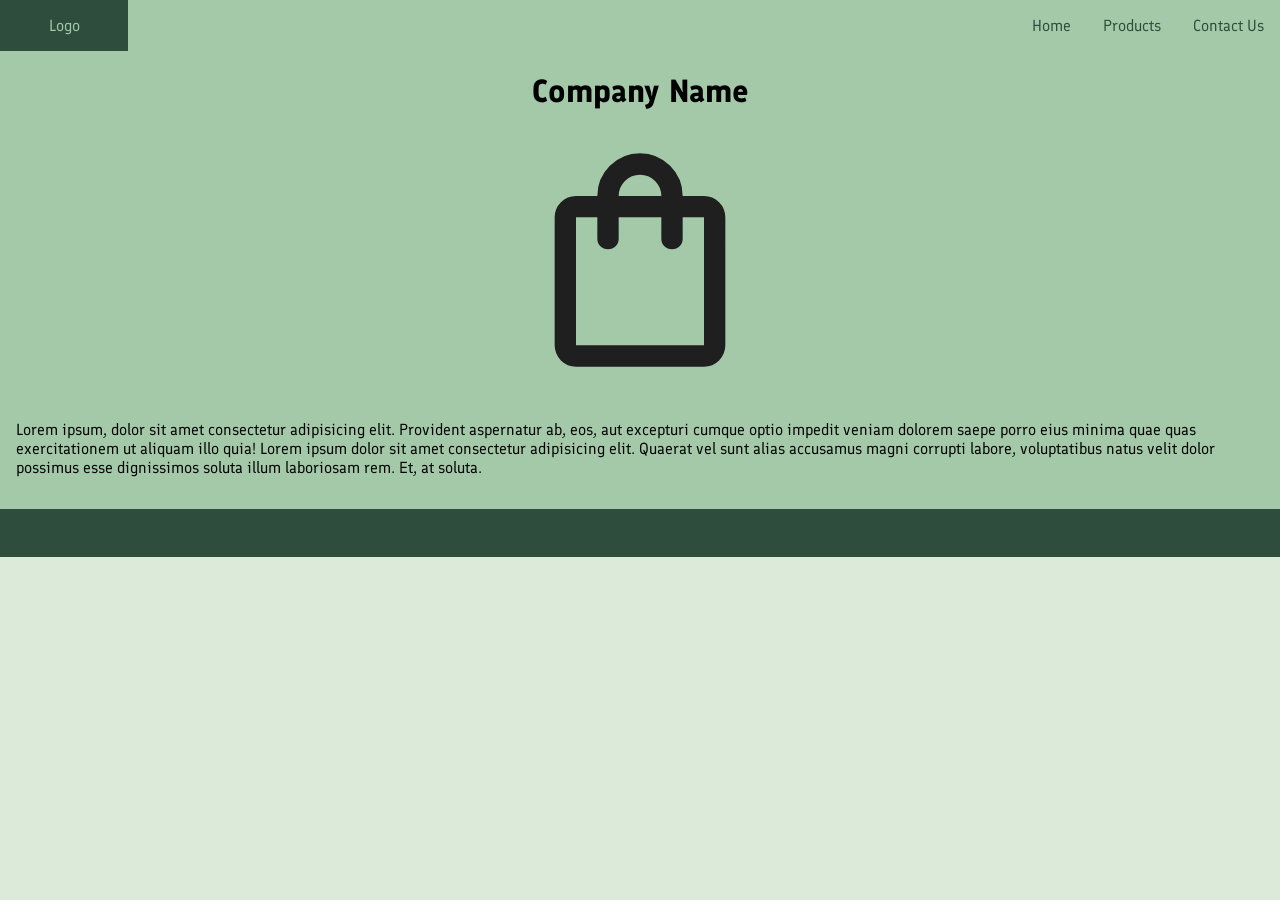
<file: webdev/yhtiö verkkosivu/index.html>
<!DOCTYPE html>
<html lang="en">
<head>
    <meta charset="UTF-8">
    <meta name="viewport" content="width=device-width, initial-scale=1.0">
    <title>Main Page</title>
    <link rel="stylesheet" href="style.css">
    <link rel="icon" href="assets/placeholder_img.svg">
    <link rel="stylesheet" href="https://fonts.googleapis.com/css?family=Finlandica">
</head>
<body>
    <div class="contents">
       <header class="header">
        <ul>
            <li><a>Logo</a></li>
            <li><a href="index.html">Home</a></li>
            <li><a href="productpage.html">Products</a></li>
            <li><a href="contactpage.html">Contact Us</a></li>
        </ul>
        </header>
        <div class="main-content">
            <h1>Company Name</h1>
            <img alt="placeholder" src="assets/placeholder_img.svg">
            <p>Lorem ipsum, dolor sit amet consectetur adipisicing elit.
               Provident aspernatur ab, eos, aut excepturi cumque optio impedit veniam dolorem saepe porro eius minima quae quas exercitationem ut aliquam illo quia!
               Lorem ipsum dolor sit amet consectetur adipisicing elit. Quaerat vel sunt alias accusamus magni corrupti labore,
               voluptatibus natus velit dolor possimus esse dignissimos soluta illum laboriosam rem. Et, at soluta.
            </p>    
        </div>
        <footer class="footer"></footer> 
    </div>  
</body>
</html>
</file>
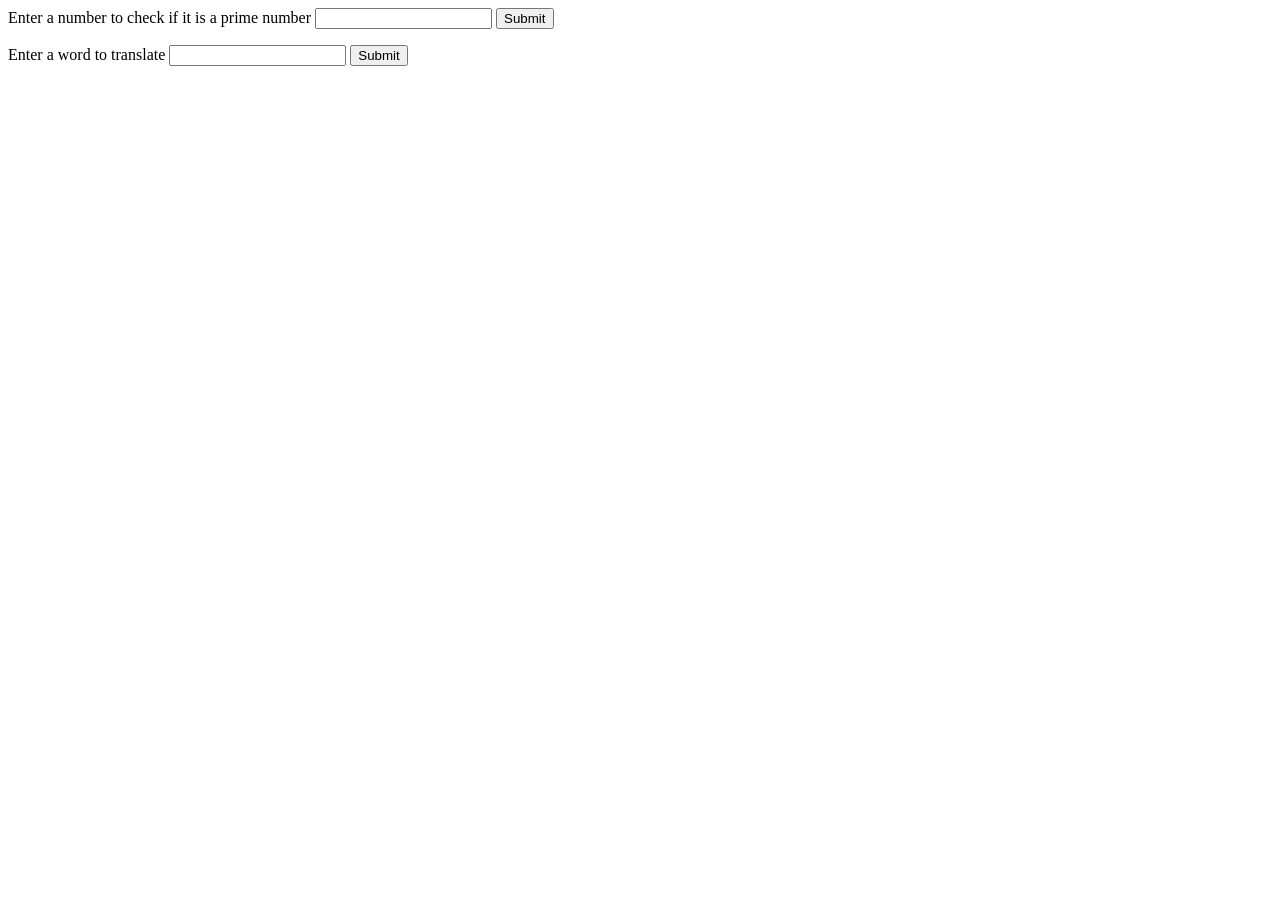
<file: webdev/Python Flask server/templates/index.html>
<!DOCTYPE html>
<html lang="en">
<head>
    <meta charset="UTF-8">
    <meta name="viewport" content="width=device-width, initial-scale=1.0">
    <title>Document</title>
</head>
<body>
    <form onsubmit="fetchNumber(event)">
        <label for="number_input">Enter a number to check if it is a prime number</label>
        <input id="number_input" type="text">
        <input type="submit">
    </form>
    <p id="result"></p>
    <form onsubmit="translateWord(event)">
        <label for="word_input">Enter a word to translate</label>
        <input id="word_input" type="text">
        <input type="submit">
    </form>
    <p id="translate_result"></p>
</body>
<script>
    async function fetchNumber(event){
        event.preventDefault();
        const number = event.target[0].value;
        const response = await fetch(`http://127.0.0.1:5000/check_number/${number}`);
        const json = await response.json();
        console.log(json);
        if(json.isPrime == true){
            document.getElementById("result").innerText = `${number} is a prime number`
        }else{
            document.getElementById("result").innerText = `${number} is not a prime number`
        }
    };
    async function translateWord(event){
        event.preventDefault();
        const word = event.target[0].value;
         const response = await fetch(`http://127.0.0.1:5000/translate/${word}`);
        const json = await response.json();
        console.log(json)
        if(json == undefined){
            document.getElementById("translate_result").innerText = `${json.error}`
        }else{
            document.getElementById("translate_result").innerText = `${json.Finish}`
        }
    };
</script>
</html>
</file>
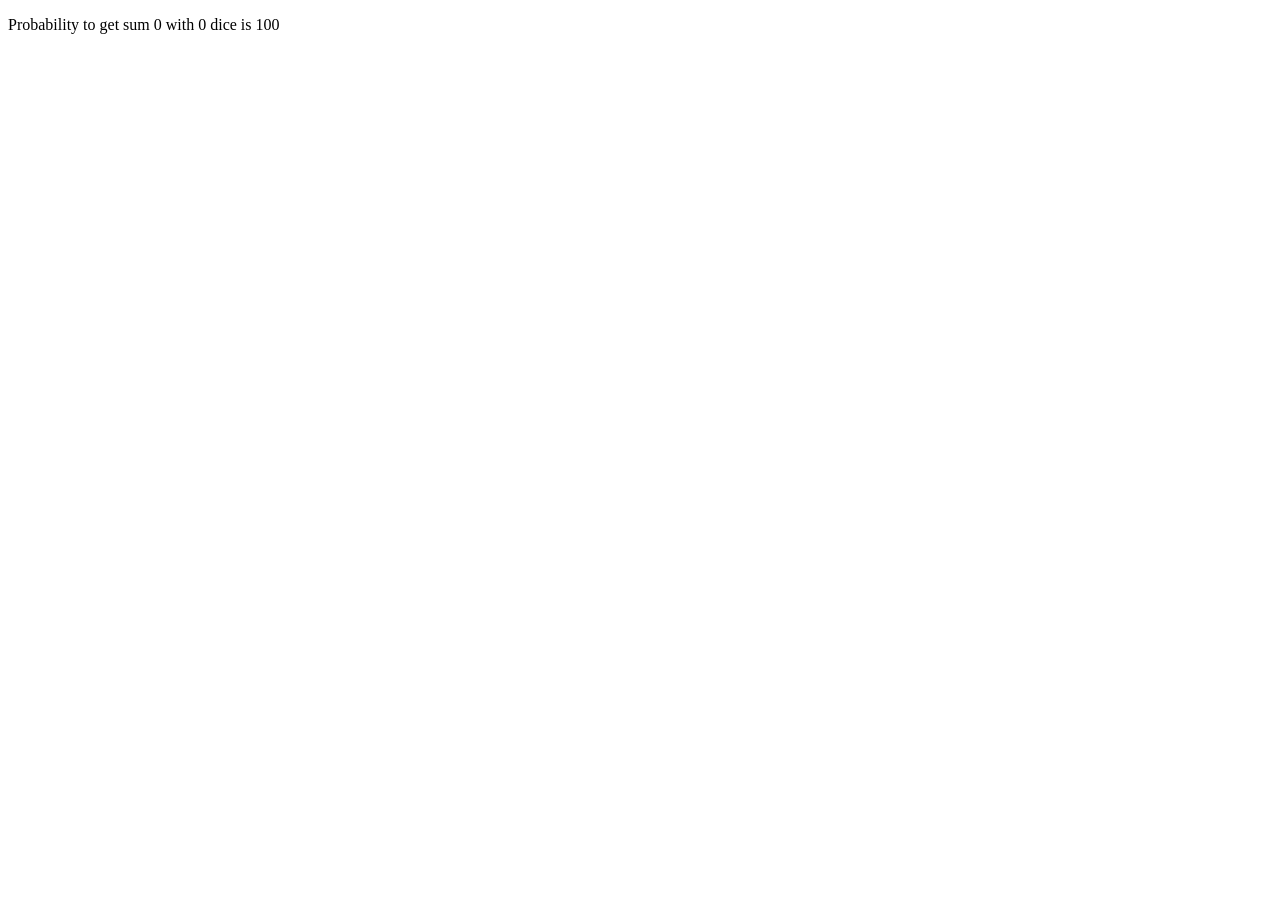
<file: webdev/js moduuli 1 ja 2/tehtava2.2.html>
<!DOCTYPE html>
<html lang="en">
<head>
    <meta charset="UTF-8">
    <meta name="viewport" content="width=device-width, initial-scale=1.0">
    <title>Document</title>
</head>
<body>
    
</body>
<script>
    let number_of_dice = Number(prompt("Enter number of dice: "));
    let sum_of_sides = Number(prompt("Enter sum of the sides of the dice"));
    let sum_equal_input = 0;
    for(let i = 0; i < 100000; i++){
        let sum_of_sides_sim = 0;
        for(x = number_of_dice; x > 0; x--){
            let side = Math.floor(Math.random() * 6);
            sum_of_sides_sim+=side;
        };
        if(sum_of_sides_sim == sum_of_sides){
            sum_equal_input++
        };
    };
    let probability = sum_equal_input / 100000;
    document.querySelector("body").innerHTML = `<p>Probability to get sum ${sum_of_sides} with ${number_of_dice} dice is ${parseFloat(probability*100).toFixed(0)}</p>`
</script>
</html>
</file>
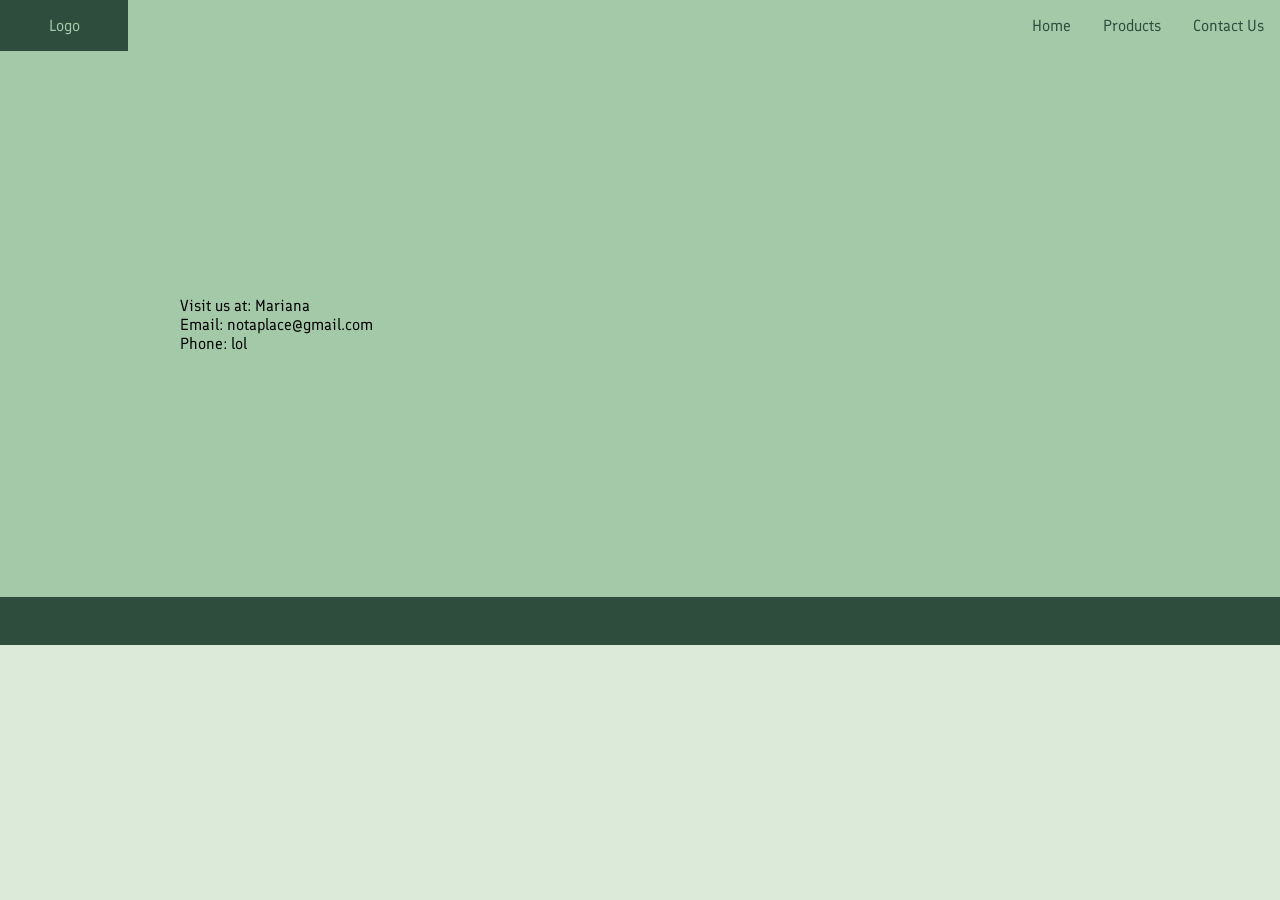
<file: webdev/yhtiö verkkosivu/contactpage.html>
<!DOCTYPE html>
<html lang="en">
<head>
    <meta charset="UTF-8">
    <meta name="viewport" content="width=device-width, initial-scale=1.0">
    <title>Contact Us</title>
    <link rel="stylesheet" href="style.css">
    <link rel="icon" href="assets/placeholder_img.svg">
    <link rel="stylesheet" href="https://fonts.googleapis.com/css?family=Finlandica">
</head>
<body>
    <div class="contact-contents">
       <header class="header">
        <ul>
            <li><a>Logo</a></li>
            <li><a href="index.html">Home</a></li>
            <li><a href="productpage.html">Products</a></li>
            <li><a href="contactpage.html">Contact Us</a></li>
        </ul>
        </header>
        <div class="contact-container">
            <p>Visit us at: Mariana<br> Email: notaplace@gmail.com<br>Phone: lol</p>
            <iframe src="https://www.google.com/maps/embed?pb=!1m18!1m12!1m3!1d15647.198948561736!2d142.18926604020106!3d11.349333259618101!2m3!1f0!2f0!3f0!3m2!1i1024!2i768!4f13.1!3m3!1m2!1s0x67328f3cd57de715%3A0x1bbe64e7a21aa7fc!2sMariana%20Trench!5e0!3m2!1sen!2sfi!4v1792753877917!5m2!1sen!2sfi" 
            width="600" height="450" style="border:0;" allowfullscreen="" loading="lazy" referrerpolicy="strict-origin-when-cross-origin">
            </iframe>
        </div>
        <footer class="footer"></footer> 
    </div>
    
</body>
</html>
</file>
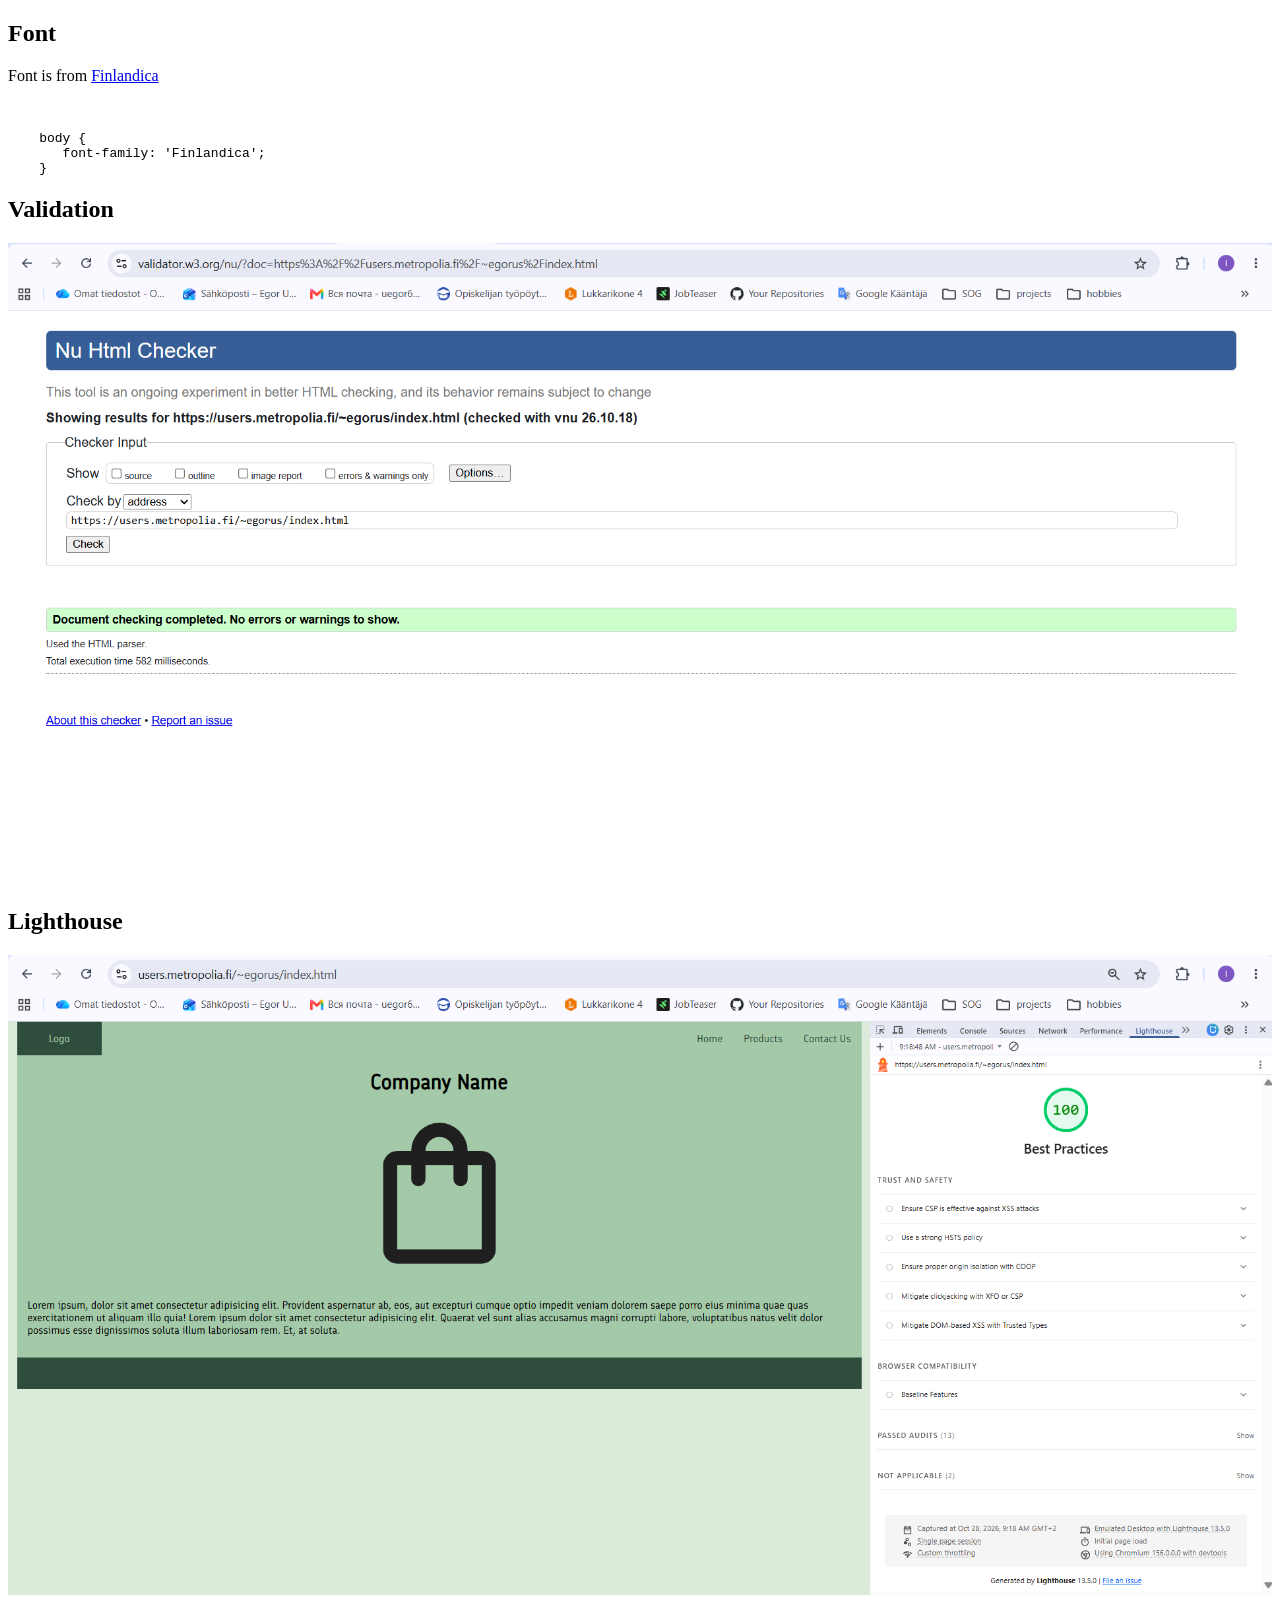
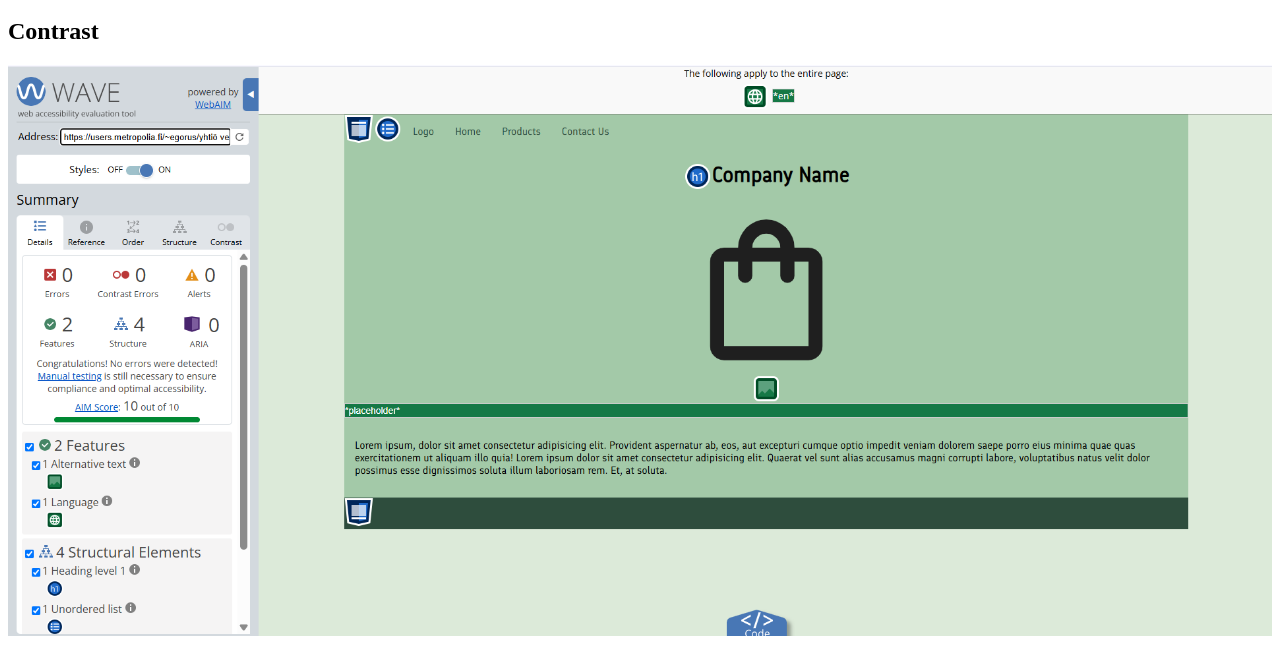
<file: webdev/yhtiö verkkosivu/example.html>
<!DOCTYPE html>
<html lang="en">
  <head>
    <meta charset="UTF-8" />
    <title>Results</title>
  </head>
  <body>
    <h2>Font</h2>
    <p>
      Font is from
      <a href="https://fonts.google.com/share?selection.family=Finlandica+Text:ital,wght@0,100..900;1,100..900"
        >Finlandica</a
      >
    </p>
    <pre>
    <link rel="stylesheet" href="https://fonts.googleapis.com/css?family=Finlandica">

    body {
       font-family: 'Finlandica';
    }
</pre
    >
    <h2>Validation</h2>
    <p>
      <img width="100%" src="assets/validation.png" alt="valid" />
    </p>
    <h2>Lighthouse</h2>
    <p>
      <img width="100%" src="assets/lighthouse.png" alt="lighthouse" />
    </p>
    <h2>Contrast</h2>
    <p>
      <img width="100%" src="assets/contrast.png" alt="contrast" />
    </p>
  </body>
</html>
</file>
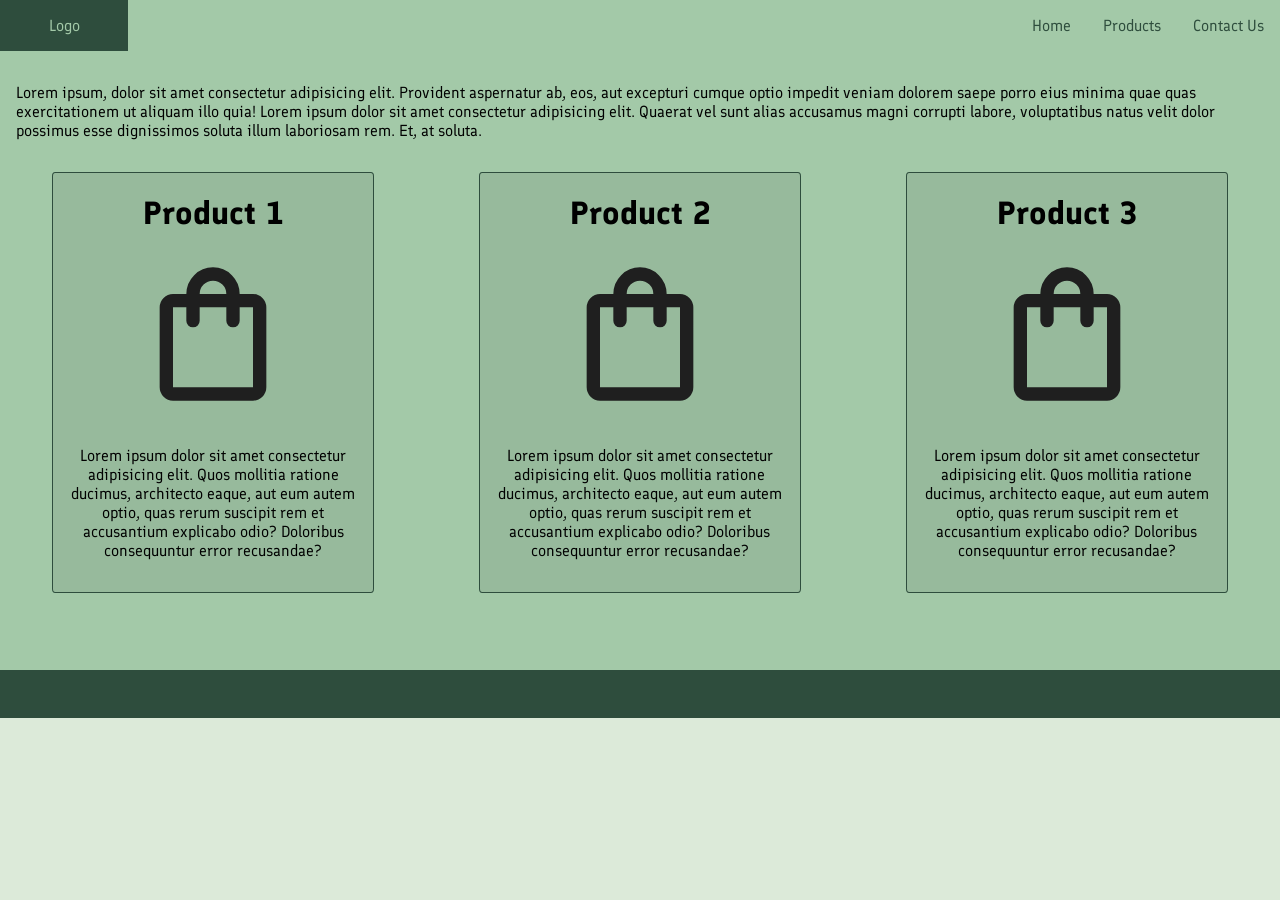
<file: webdev/yhtiö verkkosivu/productpage.html>
<!DOCTYPE html>
<html lang="en">
<head>
    <meta charset="UTF-8">
    <meta name="viewport" content="width=device-width, initial-scale=1.0">
    <title>Products</title>
    <link rel="stylesheet" href="style.css">
    <link rel="icon" href="assets/placeholder_img.svg">
    <link rel="stylesheet" href="https://fonts.googleapis.com/css?family=Finlandica">
</head>
<body>
    <div class="product-contents">
       <header class="header">
        <ul>
            <li><a>Logo</a></li>
            <li><a href="index.html">Home</a></li>
            <li><a href="productpage.html">Products</a></li>
            <li><a href="contactpage.html">Contact Us</a></li>
        </ul>
        </header>
        <div class="main-content">
            <p>Lorem ipsum, dolor sit amet consectetur adipisicing elit.
               Provident aspernatur ab, eos, aut excepturi cumque optio impedit veniam dolorem saepe porro eius minima quae quas exercitationem ut aliquam illo quia!
               Lorem ipsum dolor sit amet consectetur adipisicing elit. Quaerat vel sunt alias accusamus magni corrupti labore,
               voluptatibus natus velit dolor possimus esse dignissimos soluta illum laboriosam rem. Et, at soluta.
            </p>
            <div class="products-container">
                <div class="product">
                    <h1>Product 1</h1>
                    <img alt="*" src="assets/placeholder_img.svg">
                    <p>Lorem ipsum dolor sit amet consectetur adipisicing elit. Quos mollitia ratione ducimus, architecto eaque,
                       aut eum autem optio, quas rerum suscipit rem et accusantium explicabo odio? Doloribus consequuntur error recusandae?
                    </p>
                </div>
                <div class="product">
                    <h1>Product 2</h1>
                    <img alt="*" src="assets/placeholder_img.svg">
                    <p>Lorem ipsum dolor sit amet consectetur adipisicing elit. Quos mollitia ratione ducimus, architecto eaque,
                       aut eum autem optio, quas rerum suscipit rem et accusantium explicabo odio? Doloribus consequuntur error recusandae?
                    </p>
                </div>
                <div class="product">
                    <h1>Product 3</h1>
                    <img alt="*" src="assets/placeholder_img.svg">
                    <p>Lorem ipsum dolor sit amet consectetur adipisicing elit. Quos mollitia ratione ducimus, architecto eaque,
                       aut eum autem optio, quas rerum suscipit rem et accusantium explicabo odio? Doloribus consequuntur error recusandae?
                    </p>
                </div>
            </div> 
        </div>
        <footer class="footer"></footer> 
    </div>
    
</body>
</html>
</file>
<file: webdev/yhtiö verkkosivu/style.css>
body{
    width: 100%;
    height: 100%;
    margin: 0;
    background-color: #DCEAD9;
    justify-content: center;
    display: flex;
    font-family: 'Finlandica';
}
.contents{
    width: 80em;
    display: grid;
    grid-template-areas: 
    "header"
    "main-content"
    "footer";
    grid-template-rows: auto 1fr auto;
    margin-top: 0;
    background-color: #A3C9A8;
}
.header{
    grid-area: header;
    display: flex;
}
.header ul{
    display: flex;
    margin: 0;
    padding: 0;
    width: 100%;
    list-style: none;
}
.header ul li:first-child{
    margin-right: auto;
}
.header ul li:first-child a{
    width: 6em;
    color: #A3C9A8;
    background-color: #2e4d3d;
    text-align: center;
}
.header ul li:first-child a:hover{
    cursor: default;
    background-color: #2e4d3d;
}
.header a{
    display: block;
    color: #2e4d3d;
    padding: 1em;
    text-decoration: none;
}
.header a:hover{
    cursor: pointer;
    background-color: #97ba9c;
}

.main-content{
    grid-area: main-content;
    display: flex;
    flex-direction: column;
    justify-content: center;
    min-height: 60%;
}
.main-content h1{
    align-self: center;
}
.main-content p{
    align-self: center;
    padding: 1em;
}
.main-content img{
    align-self: center;
    width: 20%;
}
.footer{
    grid-area: footer;
    background-color: #2e4d3d;
    min-height: 3em;
}

.product-contents{
    width: 80em;
    display: grid;
    grid-template-areas: 
    "header"
    "main-content"
    "footer";
    grid-template-rows: auto 1fr auto;
    margin-top: 0;
    background-color: #A3C9A8;
}
.products-container{
    width: 100%;
    display: grid;
    grid-template-columns: 1fr 1fr 1fr;
    margin: auto;
    margin-bottom: 6%;
}
.product{
    display: flex;
    flex-direction: column;
    text-align: center;
    border: 1px solid #2e4d3d;
    border-radius: 1%;
    padding: 0;
    margin: auto;
    background-color: #97ba9c;
    width: 20rem;
}
.product img{
    width: 10rem;
}

.contact-contents{
    width: 80em;
    display: grid;
    grid-template-areas: 
    "header"
    "main-content"
    "footer";
    grid-template-rows: auto 1fr auto;
    margin-top: 0;
    background-color: #A3C9A8;
}
.contact-container{
    align-items: center;
    display: grid;
    grid-template-columns: 20em 1fr;
    margin: auto;
    margin-top: 3em;
    margin-bottom: 3em;
}
</file>
